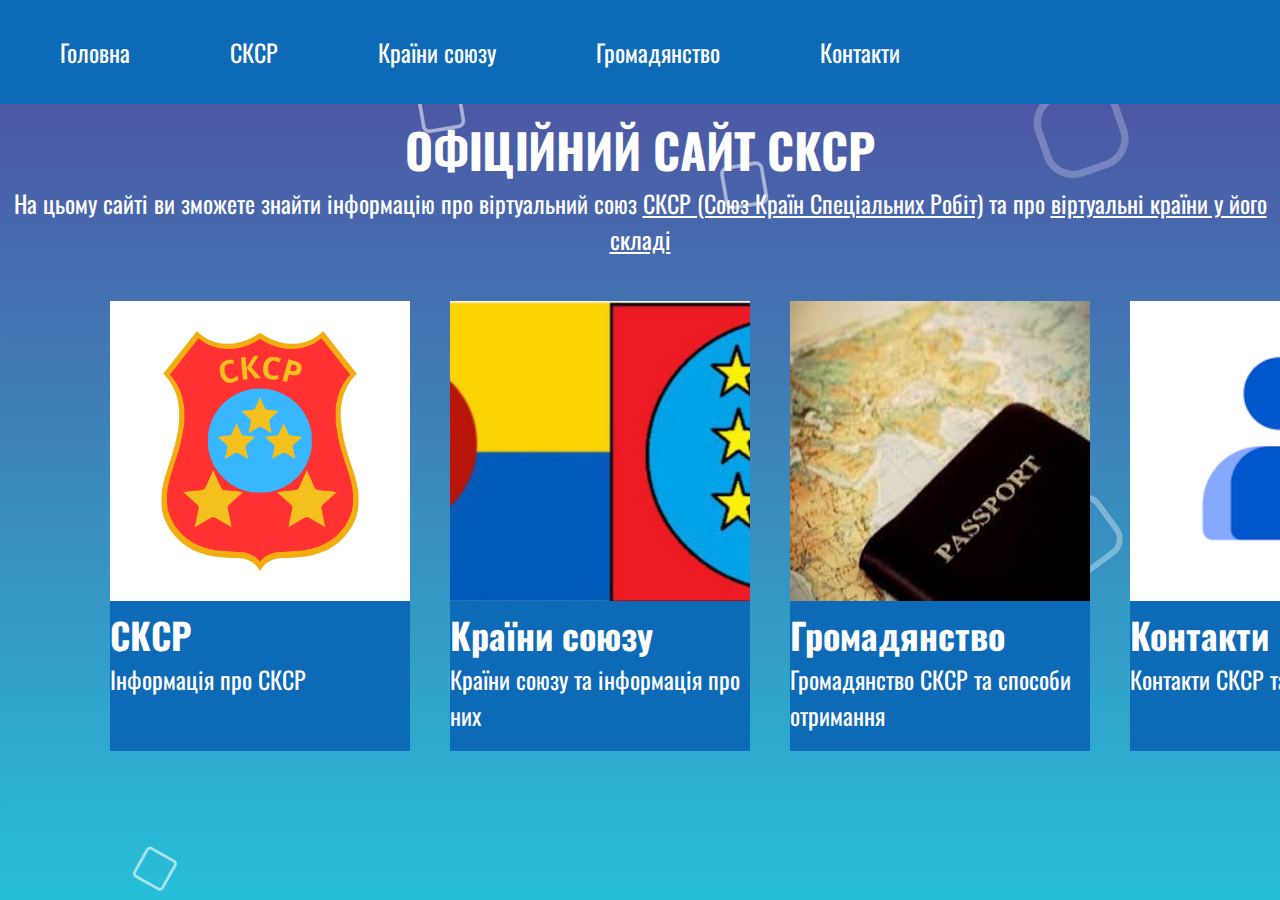
<file: index.html>
<!DOCTYPE html>
<html lang="en">
<head>
    <meta charset="UTF-8">
    <meta name="viewport" content="width=device-width, initial-scale=1.0">
    <link rel="stylesheet" href="public/css/header.css">
    <link rel="stylesheet" href="public/css/index.css">
    <link rel="icon" href="public/images/The world studios – копія.png">
    <title>СКСР</title>
</head>
<body>
    <header id="header">
        <nav id="nav">
            <ul>
                <li><a href="index.html">Головна</a></li>
                <li><a href="public/pages/aboutSKSR/sksr.html">СКСР</a></li>
                <li><a href="public/pages/countries/countries.html">Країни союзу</a></li>
                <li><a href="#">Громадянство</a></li>
                <li><a href="public/pages/contacts/contacts.html">Контакти</a></li>
            </ul>
        </nav>
    </header>
    <main>
        <section>
            <h1>Офіційний сайт СКСР</h1>
            <p id="up">
                На цьому сайті ви зможете знайти інформацію про віртуальний союз 
                <a href="public/pages/aboutSKSR/sksr.html">СКСР (Союз Країн Спеціальних Робіт)</a> та про 
                <a href="public/pages/countries/countries.html">віртуальні країни у його складі</a>
            </p>
        </section>
        <section>
            <ul id="fastnav">
                <li>
                    <a href="public/pages/aboutSKSR/sksr.html">
                        <img src="public/images/The world studios – копія.png" alt="" width="300" height="300">
                        <h2>СКСР</h2>
                        <p>Інформація про СКСР</p>
                    </a>
                </li>
                <li>
                    <a href="public/pages/countries/countries.html">
                        <img src="public/images/photo_2023-05-27_17-54-55.jpg" alt="" width="300" height="300">
                        <h2>Країни союзу</h2>
                        <p>Країни союзу та інформація про них</p>
                    </a>
                </li>
                <li>
                    <a href="#">
                        <img src="public/images/image.png" alt="" width="300" height="300">
                        <h2>Громадянство</h2>
                        <p>Громадянство СКСР та способи отримання</p>
                    </a>
                </li>
                <li>
                    <a href="public/pages/contacts/contacts.html5">
                        <img src="public/images/image2.png" alt="" width="300" height="300">
                        <h2>Контакти</h2>
                        <p>Контакти СКСР та його влади</p>
                    </a>
                </li>
            </ul>
        </section>
    </main>
</body>
</html>
</file>
<file: public/css/index.css>
h1 {
    text-transform: uppercase;
    text-align: center;
}

#up {
    text-align: center;
}

#up a {
    transition: color 0.2s;
    color: white;
}

#up a:hover {
    color: rgb(218, 141, 0);
}

#fastnav {
    display: flex;
    position: absolute;
    left: 50px;
}

#fastnav li {
    display: inline-block;
    background-color: rgb(13, 106, 183);
    width: 300px;
    height: 450px;
    margin: 20px;
    transition: box-shadow 0.3s;
}

#fastnav li a {
    display: block;
    text-decoration: none;
    color: white;
    transition: color 0.3s;
}

#fastnav li a h2, p {
    margin: 0;
}

#fastnav li:hover {
    box-shadow: 5px 5px 5px rgb(0, 0, 0);
}

#fastnav li a:hover {
    color: rgb(218, 141, 0);
}
</file>
<file: public/css/header.css>
@import url('https://fonts.googleapis.com/css2?family=Oswald&display=swap');

body {
    margin: 0;
    font-family: "Oswald";
    font-size: x-large;
    background-image: url(../images/Animated-Website-Background-With-Html5.png);
    color: white;
}

#header {
    background: rgb(13, 106, 183);
    padding: 10px;
}

h1 {
    margin: 0;
    margin-top: 10px;
}

#nav ul {
    padding: 0;
    display: flex;
}

#nav ul li {
    list-style: none;
    display: inline;
    margin-right: 50px;
    margin-left: 50px;
}

#nav ul li a {
    text-decoration: none;
    color: white;
    transition: color 0.2s;
}

#nav ul li a:hover {
    color: rgb(218, 141, 0);
}
</file>
